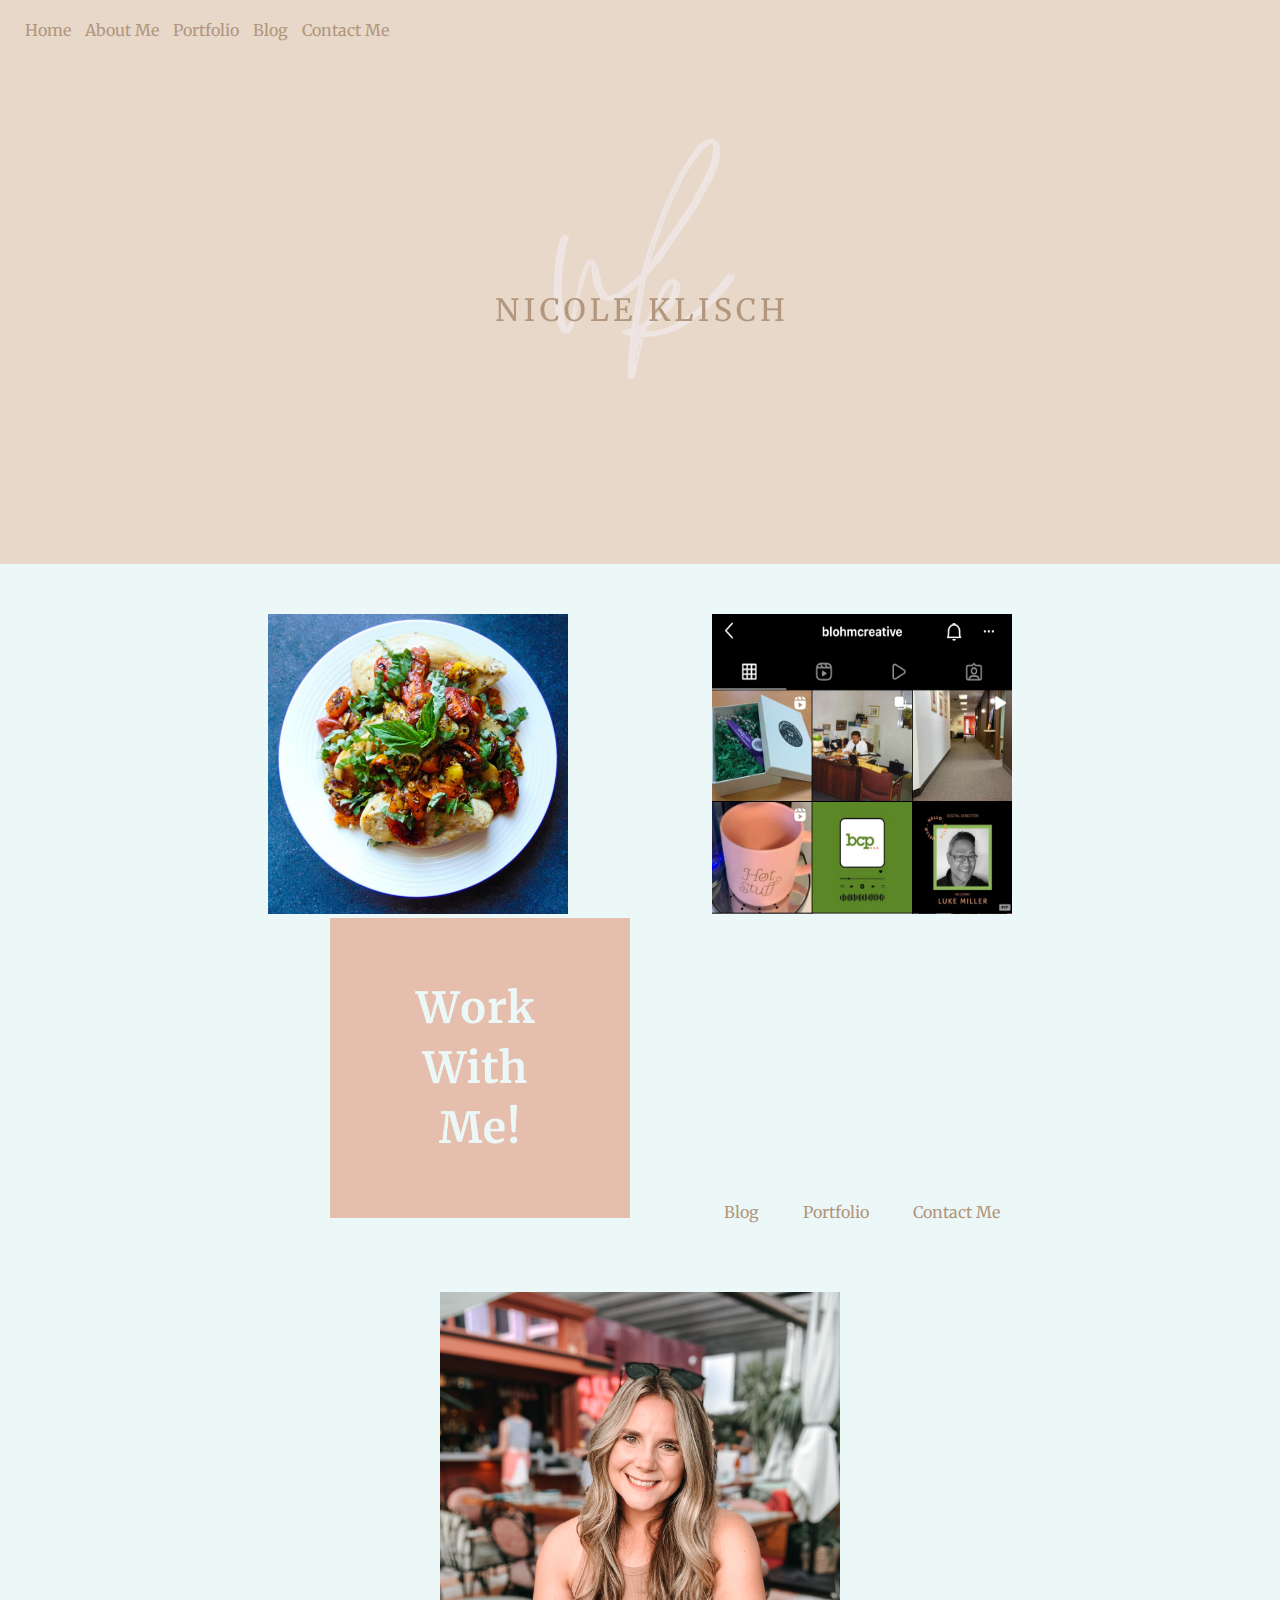
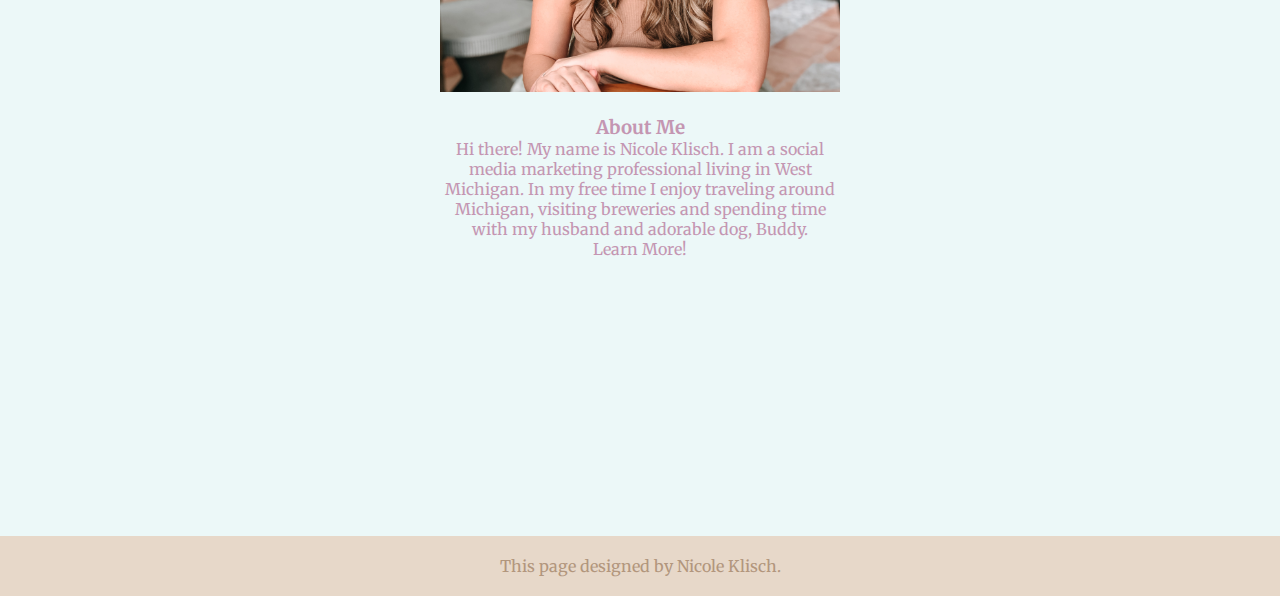
<file: finalwebsite-klisch-nicole/index.html>
<!DOCTYPE html>
<html lang="en" dir="ltr">
    <head>
        <meta charset="utf-8">

        <title>Nicole Klisch</title>
        <link rel="icon" type="image/x-icon" href="Images/favicon.ico">

        <link type="text/css" rel="stylesheet" href="css/styles.css"/>

    
        

    </head>
        <link rel="preconnect" href="https://fonts.googleapis.com">
        <link rel="preconnect" href="https://fonts.gstatic.com" crossorigin>
        <link href="https://fonts.googleapis.com/css2?family=Merriweather:wght@700&display=swap" rel="stylesheet">


    <body>
        <header>
            
                <nav>
                    <ul>
                        <li><a href = "index.html">Home</a></li>
                        <li><a href = "about.html">About Me</a></li>
                        <li><a href = "portfolio.html">Portfolio</a></li>
                        <li><a href = "blog.html">Blog</a></li>
                        <li><a href = "contact.html">Contact Me</a></li>
                    </ul>
                </nav>

        </header>
         


        <main>
            <section class="mainfirst">
                <img src="Images/websitelogo.png" alt="Nicole Klisch Logo" width="500px">
                <style type="text/css">
                    body > div
                    {
                                width:483px;
                                height:298px;
                                background:#ECF8F8;
                                transition:all 0.3s ease;
                    }
                    </style>
            </section>

            <section class="mainsecond">
                <div class="images1">
                 <img src="Images/chicken.png" alt="Blog Posts" width="300px" height="300px">
                </div>

                <div class="images2">
                    <img src="Images/portfolio1.jpg" alt="Portfolio" width="300px" height="300px">
                </div>

                <div class="images3">
                    <img src="Images/workwithme.png" alt="Work With Me" width="300px" height="300px">
                </div>

                <div class="mainbuttons1">
                    <a href="blog.html">Blog</a>
                </div>

                <div class="mainbuttons2">
                    <a href="portfolio.html">Portfolio</a>
                </div>

                <div class="mainbuttons3">
                    <a href="contact.html">Contact Me</a>
                </div>
            </section>

            <section class="aboutme">
                <img src="Images/nicole.jpeg" alt="Nicole Klisch" width="400" height="400">
                <div class="aboutmewords">
                    <h3>About Me</h3>
                     <p>
                    Hi there! My name is Nicole Klisch. I am a social media marketing professional living in West Michigan.  In my free time I enjoy traveling around Michigan, visiting breweries and spending time with my husband and adorable dog, Buddy. 
                    </p>
                    <p><a href="contact.html">Learn More!</a></p>
                </div>
            </section>

    

        </main>

        <footer>
            <p>This page designed by Nicole Klisch.</p>
        </footer>
        
    </body>
</html>
</file>
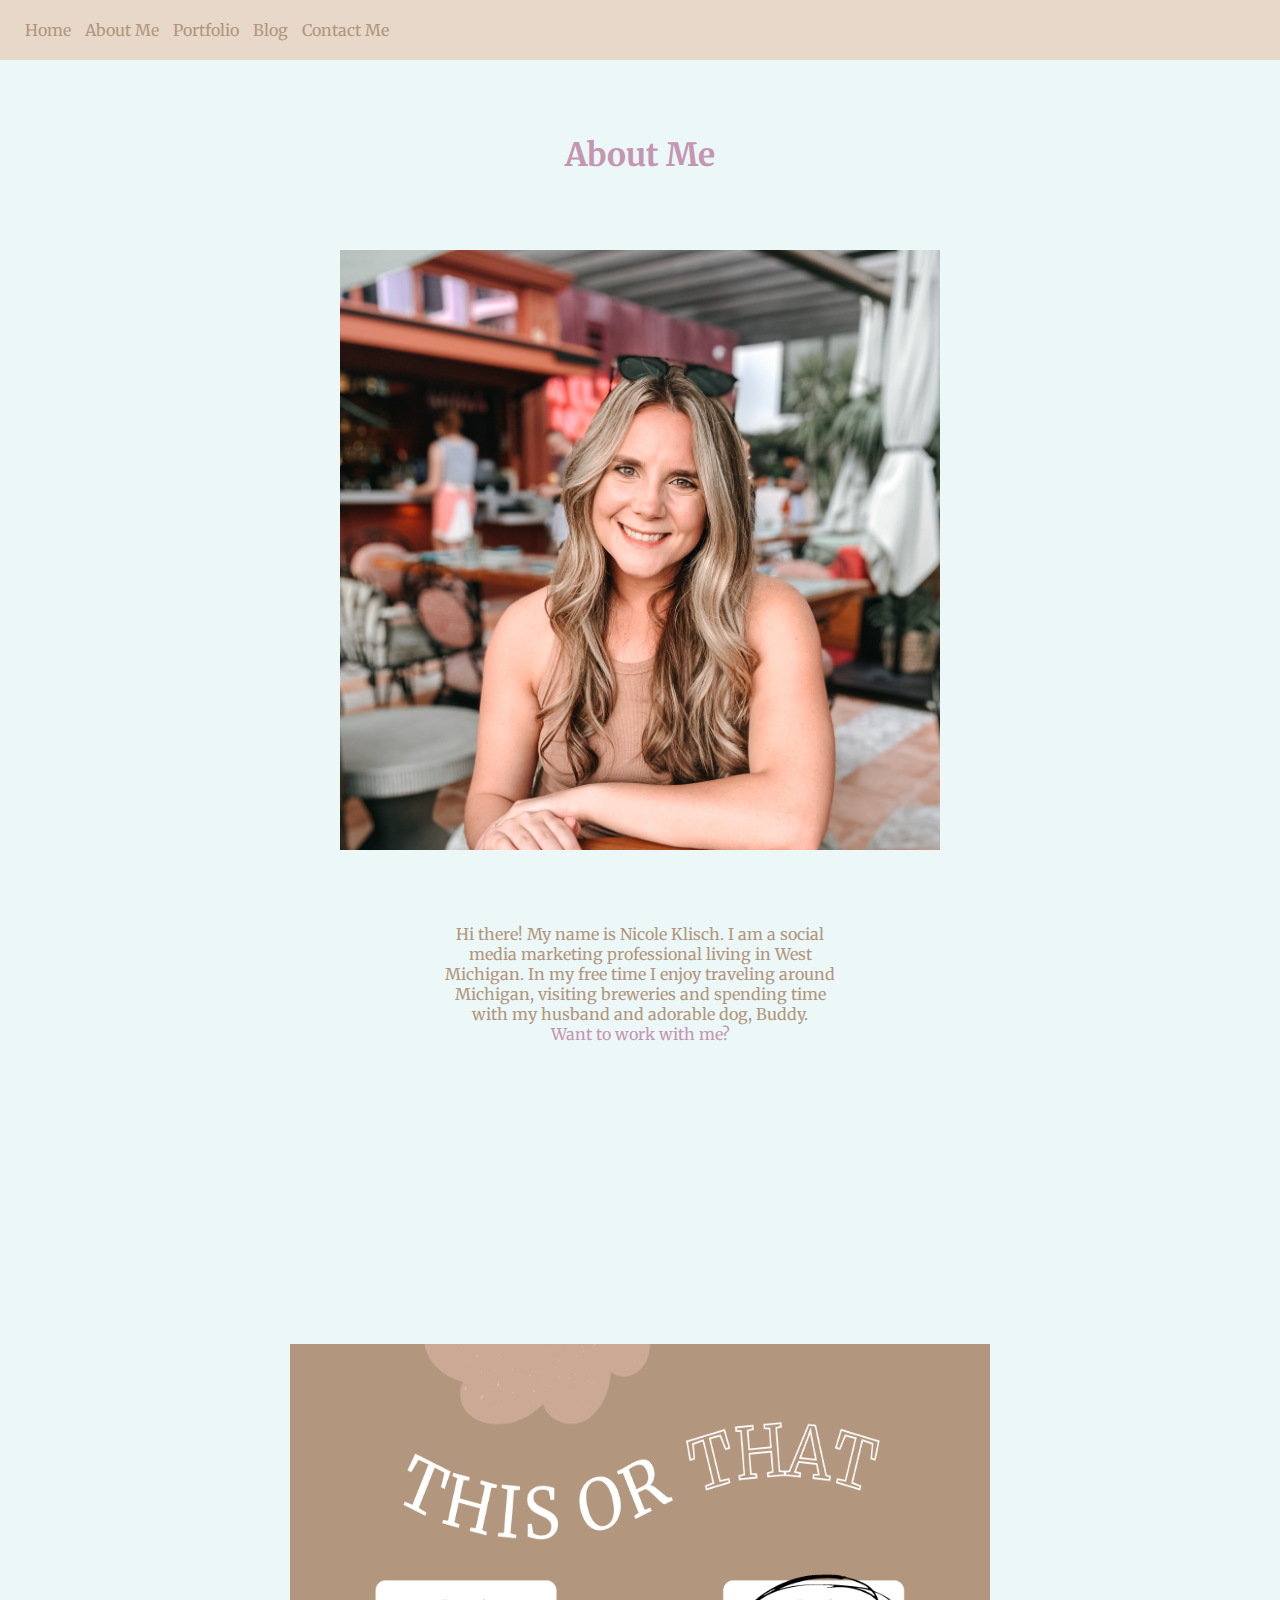
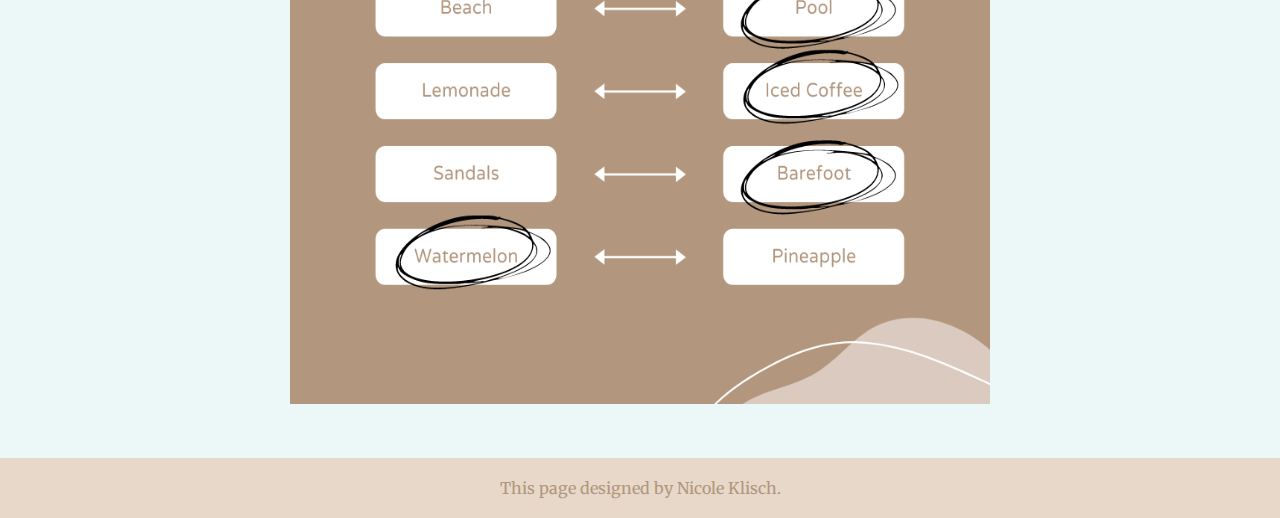
<file: finalwebsite-klisch-nicole/about.html>
<!DOCTYPE html>
<html lang="en" dir="ltr">
    <head>
        <meta charset="utf-8">

        <title>Nicole Klisch</title>
        <link rel="icon" type="image/x-icon" href="Images/favicon.ico">


        <link type="text/css" rel="stylesheet" href="css/styles.css"/>

    
        

    </head>
        <link rel="preconnect" href="https://fonts.googleapis.com">
        <link rel="preconnect" href="https://fonts.gstatic.com" crossorigin>
        <link href="https://fonts.googleapis.com/css2?family=Merriweather:wght@700&display=swap" rel="stylesheet">


    <body>
        <header>
            
                <nav>
                    <ul>
                        <li><a href = "index.html">Home</a></li>
                        <li><a href = "about.html">About Me</a></li>
                        <li><a href = "portfolio.html">Portfolio</a></li>
                        <li><a href = "blog.html">Blog</a></li>
                        <li><a href = "contact.html">Contact Me</a></li>
                    </ul>
                </nav>

        </header>
         


        <main>
            <section class="aboutmetitle">
                <h1>About Me</h1>
            </section>
            
            <section class="aboutmetwo">
                <img src="Images/nicole.jpeg" alt="Nicole Klisch" width="600" height="600">
            </section>
    
            <section class="aboutmethree">
                <p>
                    Hi there! My name is Nicole Klisch. I am a social media marketing professional living in West Michigan.  In my free time I enjoy traveling around Michigan, visiting breweries and spending time with my husband and adorable dog, Buddy. 
                </p>
                <p>
                    <a href = "contact.html">Want to work with me?</a>
                </p>
            </section>

            <section class="aboutmefour">
                <img src="Images/aboutmethisorthat.png" alt="This or That" width="700px" height="660">
            </section>
        </main>

        <footer>
            <p>This page designed by Nicole Klisch.</p>
        </footer>
        
    </body>
</html>
</file>
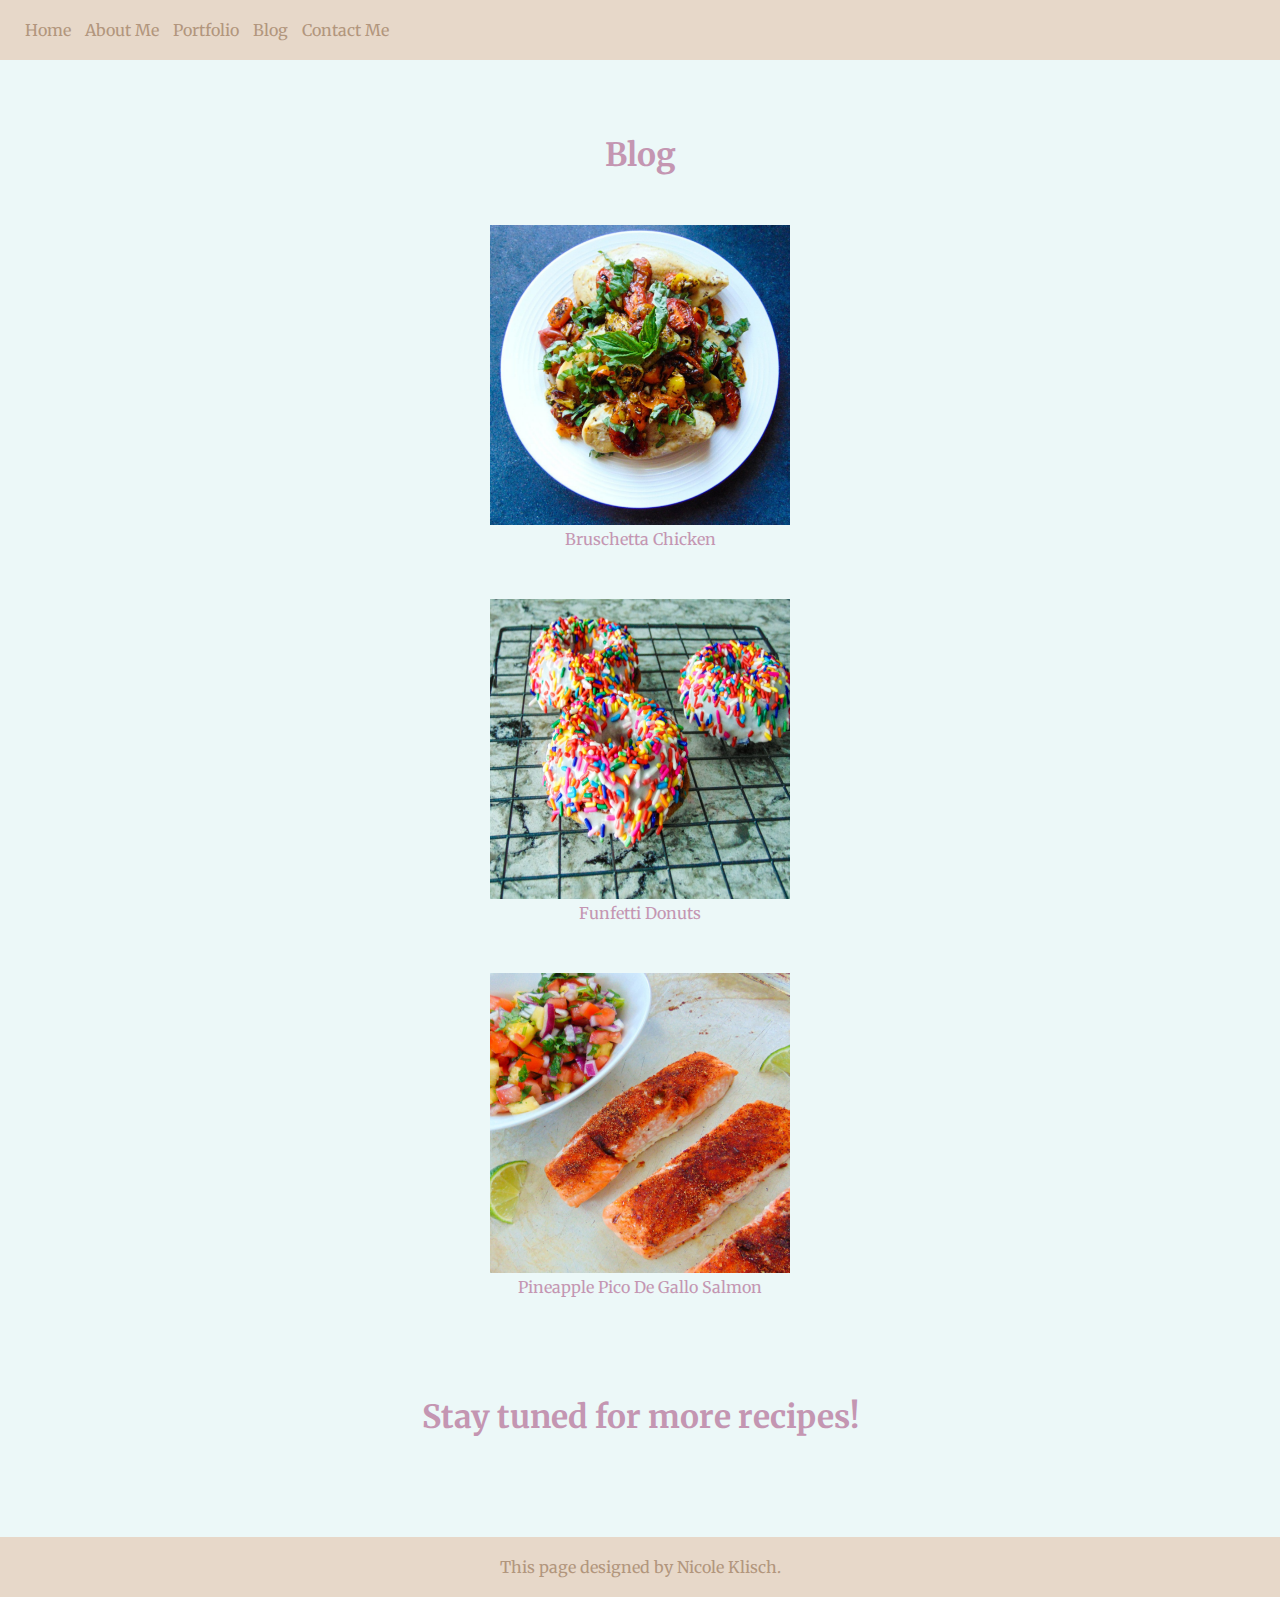
<file: finalwebsite-klisch-nicole/blog.html>
<!DOCTYPE html>
<html lang="en" dir="ltr">
    <head>
        <meta charset="utf-8">

        <title>Nicole Klisch</title>
        <link rel="icon" type="image/x-icon" href="Images/favicon.ico">

        <link type="text/css" rel="stylesheet" href="css/styles.css"/>

        
        

    </head>
        <link rel="preconnect" href="https://fonts.googleapis.com">
        <link rel="preconnect" href="https://fonts.gstatic.com" crossorigin>
        <link href="https://fonts.googleapis.com/css2?family=Merriweather:wght@700&display=swap" rel="stylesheet">


    <body>
        <header>
            
                <nav>
                    <ul>
                        <li><a href = "index.html">Home</a></li>
                        <li><a href = "about.html">About Me</a></li>
                        <li><a href = "portfolio.html">Portfolio</a></li>
                        <li><a href = "blog.html">Blog</a></li>
                        <li><a href = "contact.html">Contact Me</a></li>
                    </ul>
                </nav>

        </header>
         


        <main>

            <section class="blogtitle">
                <h1>Blog</h1>
            </section>

            <section class="blog1">
                <img src="Images/chicken.png" alt="Bruschetta Chicken" width="300px" height="300px">
               <div>
                <a href = "bruschettachicken.html" >Bruschetta Chicken</a>
               </div>            
            </section>
            
            <section class="blog2">
                <img src="Images/donuts.jpeg" alt="Funfetti Donuts" width="300px" height="300px">
                <div>
                    <a href="funfettidonuts.html">Funfetti Donuts</a>
                </div>

            </section>

            <section class="blog3">
                <img src="Images/salmon.jpeg" alt="Pico De Gallo Salmon" width="300px" height="300px">
                <div>
                    <a href="pineapplepicodegallosalmon.html">Pineapple Pico De Gallo Salmon</a>
                </div>
            </section>

            <section class="blog4">
                <h1>Stay tuned for more recipes!</h1>
            </section>
        </main>

        <footer>
            <p>This page designed by Nicole Klisch.</p>
        </footer>
        
    </body>
</html>
</file>
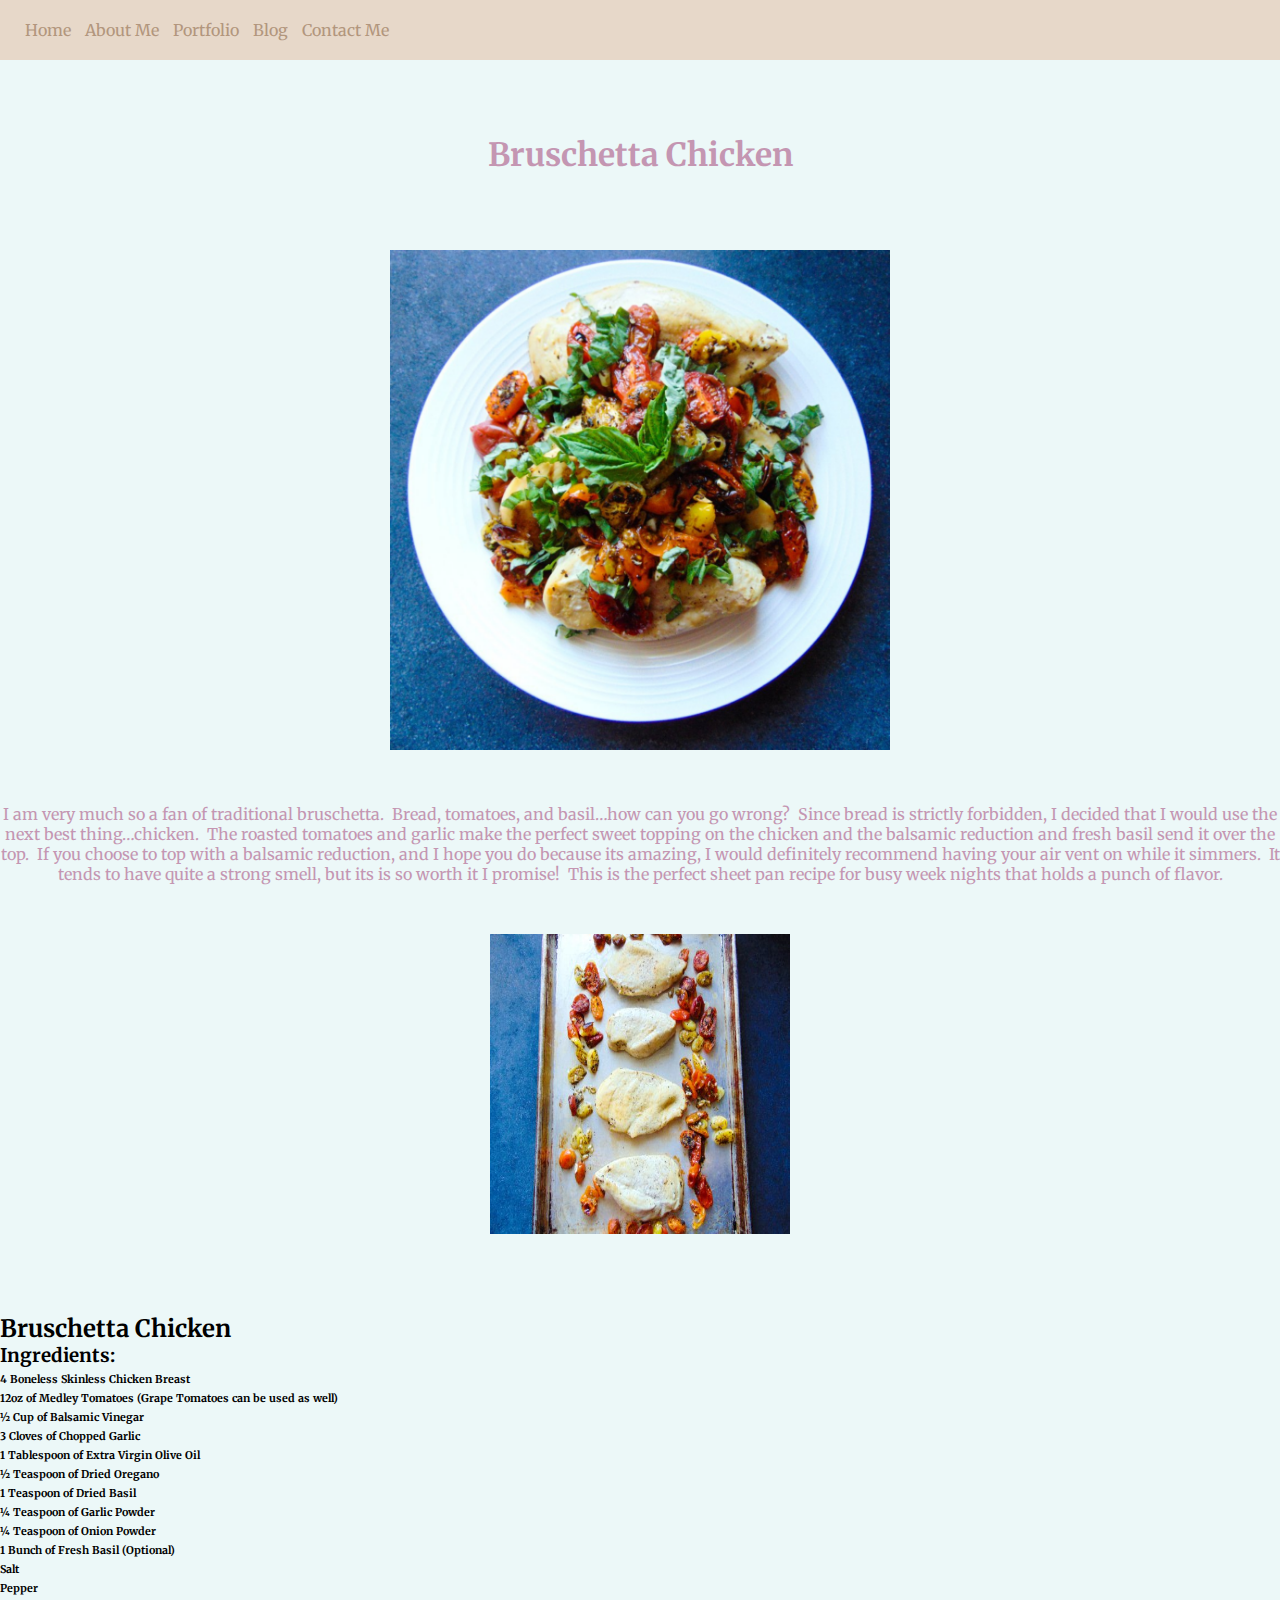
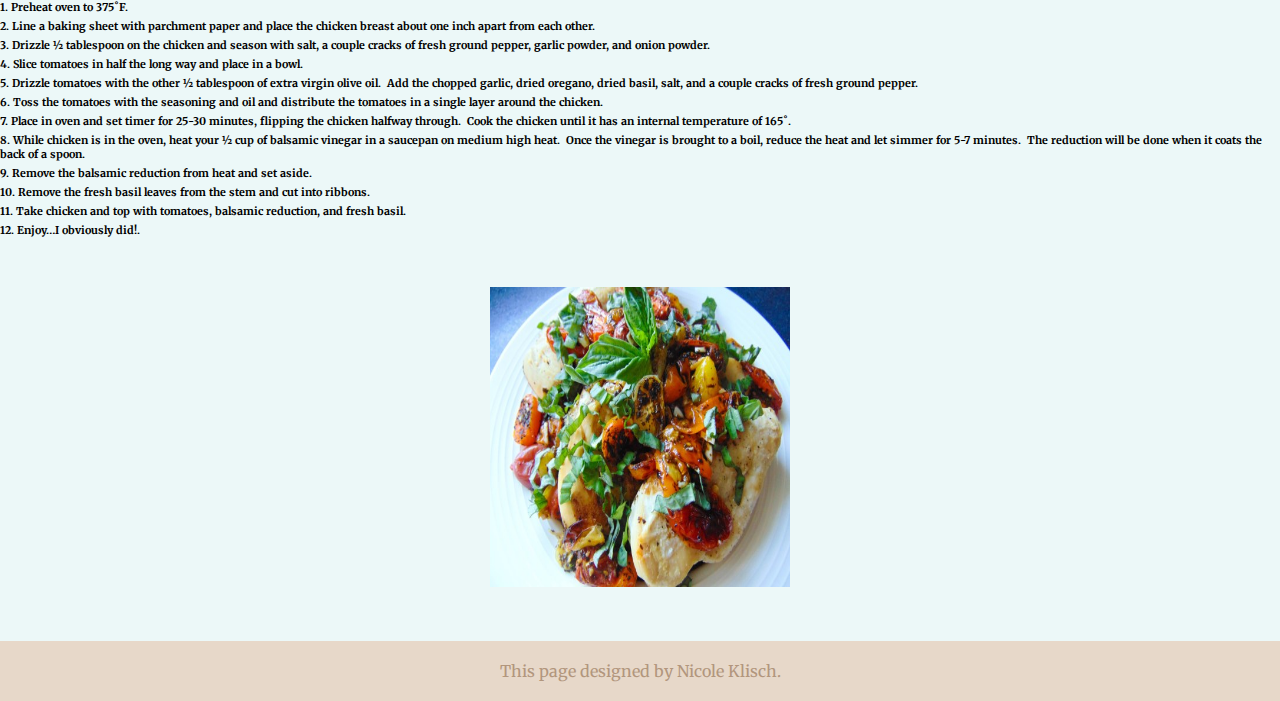
<file: finalwebsite-klisch-nicole/bruschettachicken.html>
<!DOCTYPE html>
<html lang="en" dir="ltr">
    <head>
        <meta charset="utf-8">

        <title>Nicole Klisch</title>
        <link rel="icon" type="image/x-icon" href="Images/favicon.ico">

        <link type="text/css" rel="stylesheet" href="css/styles.css"/>

    
        

    </head>
        <link rel="preconnect" href="https://fonts.googleapis.com">
        <link rel="preconnect" href="https://fonts.gstatic.com" crossorigin>
        <link href="https://fonts.googleapis.com/css2?family=Merriweather:wght@700&display=swap" rel="stylesheet">


    <body>
        <header>
            
                <nav>
                    <ul>
                        <li><a href = "index.html">Home</a></li>
                        <li><a href = "about.html">About Me</a></li>
                        <li><a href = "portfolio.html">Portfolio</a></li>
                        <li><a href = "blog.html">Blog</a></li>
                        <li><a href = "contact.html">Contact Me</a></li>
                    </ul>
                </nav>

        </header>
         


        <main>

            <section class="blogtitle2">
                <h1>Bruschetta Chicken</h1>
            </section>

            <section class="blogpost2">
                <img src="Images/chicken.png" alt="Bruschetta Chicken" width="500" height="500">
                <div class="blogpost2story">
                    <p>
                        I am very much so a fan of traditional bruschetta.  Bread, tomatoes, and basil…how can you go wrong?  Since bread is strictly forbidden, I decided that I would use the next best thing…chicken.  The roasted tomatoes and garlic make the perfect sweet topping on the chicken and the balsamic reduction and fresh basil send it over the top.  If you choose to top with a balsamic reduction, and I hope you do because its amazing, I would definitely recommend having your air vent on while it simmers.  It tends to have quite a strong smell, but its is so worth it I promise!  This is the perfect sheet pan recipe for busy week nights that holds a punch of flavor.
                    </p>
        
                </div>
                
                <img src="Images/chicken2.jpeg" alt="Salmon Prepped" width="300px" height="300">
            </section>

                <section class="blogpost2title">
                <h2>Bruschetta Chicken</h2>
                <h3>Ingredients:</h3>
            

                <div class="blogpost2list">
                <ul>
                    <li>
                        <h6>
                            4 Boneless Skinless Chicken Breast
                        </h6> 
                    </li>
                    <li>
                        <h6>12oz of Medley Tomatoes (Grape Tomatoes can be used as well)</h6>
                    </li>
                    <li>
                        <h6>½ Cup of Balsamic Vinegar</h6>
                    </li>
                    <li>
                        <h6>3 Cloves of Chopped Garlic</h6>
                    </li>
                    <li>
                        <h6>1 Tablespoon of Extra Virgin Olive Oil</h6>
                    </li>
                    <li>
                        <h6>½ Teaspoon of Dried Oregano</h6>
                    </li>
                    <li>
                        <h6>1 Teaspoon of Dried Basil</h6>
                    </li>
                    <li>
                        <h6>¼ Teaspoon of Garlic Powder</h6>
                    </li>
                    <li>
                        <h6>¼ Teaspoon of Onion Powder</h6>
                    </li>
                    <li>
                        <h6>1 Bunch of Fresh Basil (Optional)</h6>
                    </li>
                    <li>
                        <h6>Salt</h6>
                    </li>
                    <li>
                        <h6>Pepper</h6>
                    </li>
            
                </ul>

                <ol>
                    <li>
                        <h6>1. Preheat oven to 375˚F.</h6>
                    </li>
                    <li>
                        <h6>2. Line a baking sheet with parchment paper and place the chicken breast about one inch apart from each other.</h6> 
                    </li>
                    <li>
                        <h6>3. Drizzle ½ tablespoon on the chicken and season with salt, a couple cracks of fresh ground pepper, garlic powder, and onion powder.</h6>
                    </li>
                    <li>
                        <h6>4. Slice tomatoes in half the long way and place in a bowl.</h6>
                    </li>
                    <li>
                        <h6>5. Drizzle tomatoes with the other ½ tablespoon of extra virgin olive oil.  Add the chopped garlic, dried oregano, dried basil, salt, and a couple cracks of fresh ground pepper.</h6>
                    </li>
                    <li>
                        <h6>6. Toss the tomatoes with the seasoning and oil and distribute the tomatoes in a single layer around the chicken.</h6>
                    </li>
                    <li>
                        <h6>7. Place in oven and set timer for 25-30 minutes, flipping the chicken halfway through.  Cook the chicken until it has an internal temperature of 165˚.</h6>
                    </li>
                    <li>
                        <h6>8. While chicken is in the oven, heat your ½ cup of balsamic vinegar in a saucepan on medium high heat.  Once the vinegar is brought to a boil, reduce the heat and let simmer for 5-7 minutes.  The reduction will be done when it coats the back of a spoon.</h6>
                    </li>
                    <li>
                        <h6>9. Remove the balsamic reduction from heat and set aside.</h6>
                    </li>
                    <li>
                        <h6>10. Remove the fresh basil leaves from the stem and cut into ribbons.</h6>
                    </li>
                    <li>
                        <h6>11. Take chicken and top with tomatoes, balsamic reduction, and fresh basil.</h6>
                    </li>
                    <li>
                        <h6>12. Enjoy…I obviously did!.</h6>
                    </li>
    
                </ol>
                
                </div>

                <div class="blogpost2end">
                    <img src="Images/chicken3.jpeg" alt="Finished Chicken" width="300px" height="300px">
                </div>
            </section>
            
        </main>

        <footer>
            <p>This page designed by Nicole Klisch.</p>
        </footer>
        
    </body>
</html>
</file>
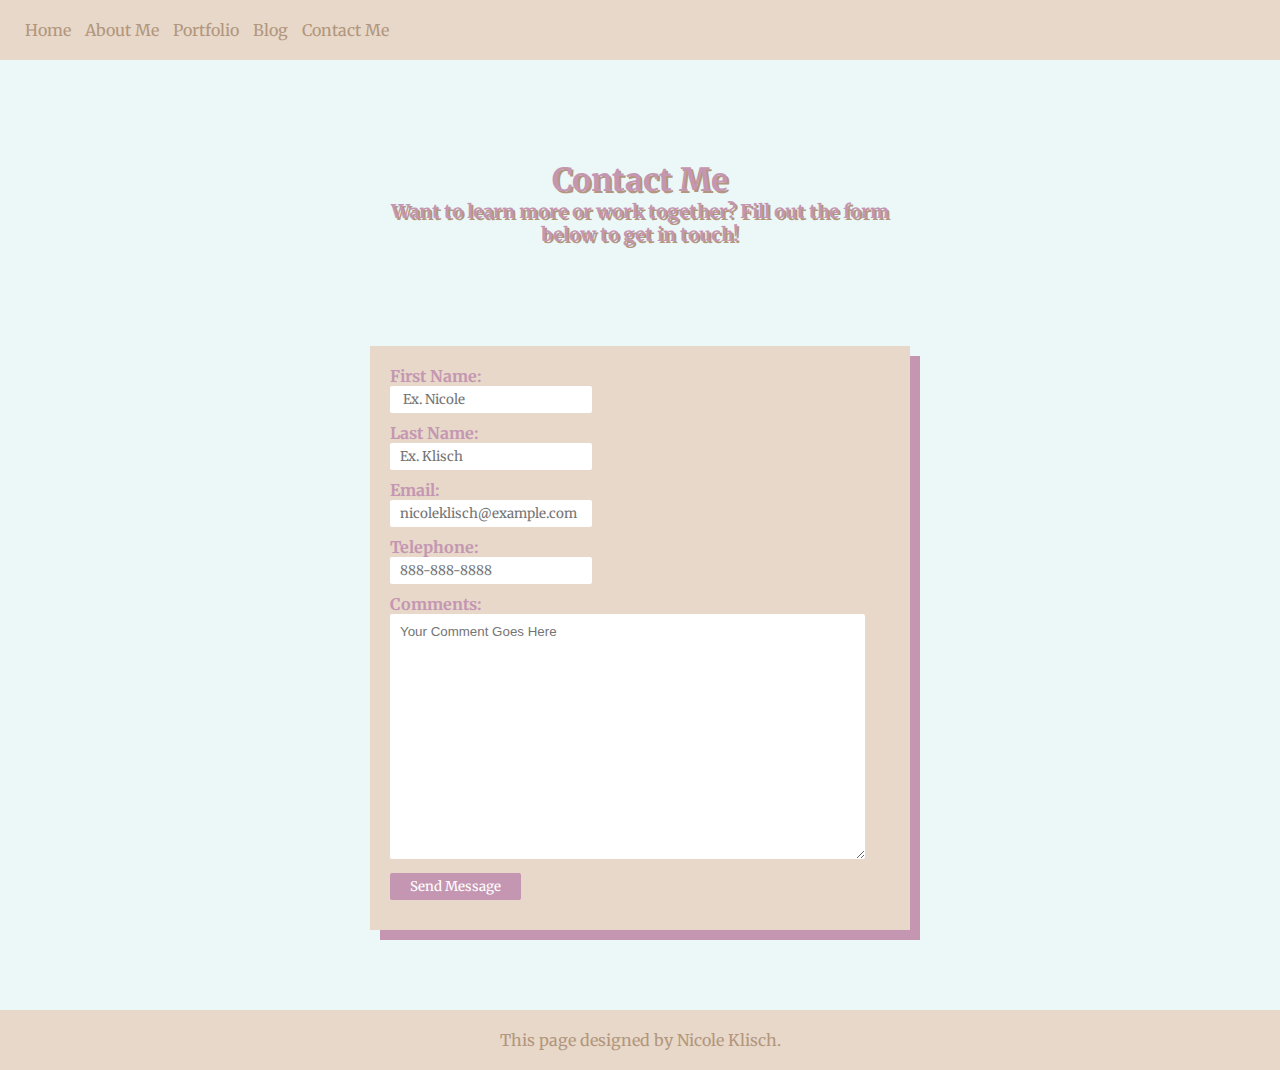
<file: finalwebsite-klisch-nicole/contact.html>
<!DOCTYPE html>
<html lang="en" dir="ltr">
    <head>
        <meta charset="utf-8">

        <title>Nicole Klisch</title>
        <link rel="icon" type="image/x-icon" href="Images/favicon.ico">

        <link type="text/css" rel="stylesheet" href="css/styles.css"/>

    
        

    </head>
        <link rel="preconnect" href="https://fonts.googleapis.com">
        <link rel="preconnect" href="https://fonts.gstatic.com" crossorigin>
        <link href="https://fonts.googleapis.com/css2?family=Merriweather:wght@700&display=swap" rel="stylesheet">


    <body>
        <header>
            
                <nav>
                    <ul>
                        <li><a href = "index.html">Home</a></li>
                        <li><a href = "about.html">About Me</a></li>
                        <li><a href = "portfolio.html">Portfolio</a></li>
                        <li><a href = "blog.html">Blog</a></li>
                        <li><a href = "contact.html">Contact Me</a></li>
                    </ul>
                </nav>

        </header>
         


        <main>
            <div class="container">
                <h1>Contact Me</h1>
                <h3>Want to learn more or work together? Fill out the form below to get in touch!</h3>
            </div>

                <form name="Contact Me" id="test_form" method="POST" action="form.php" onsubmit="return validateForm(this)">
                    <div class="first-name input-section">
                        <label for="firstname" class="label_input_wrap">First Name:</label>
                        <input type="text" name="firstname" id="firstman" placeholder=" Ex. Nicole"/>
                    </div>
                        
                    
                    <div class="last-name input-section">
                        <label for="lastname" class="label_input_wrap">Last Name:</label> 
                        <input type="text" name="lastname" id="lastname" placeholder="Ex. Klisch" />
                    </div>

                    <div class="email input-section">
                        <label for="email" class="label_input_wrap">Email:</label>
                        <input type="email" name="email" id="email" placeholder="nicoleklisch@example.com"/>
                    </div>

                    <div class="telephone input-section">
                        <label for="telephone" class="label_input_wrap">Telephone:</label>
                        <input type="tel" name="telephone" id="telephone" placeholder="888-888-8888"/>
                    </div>

                    <div class="comments input-section">
                        <label for="comments" class="label_input_wrap">Comments:</label>
                        <textarea name="comments" id="comments" cols="55" rows="15" placeholder="Your Comment Goes Here" ></textarea>
                    </div>

                    <div class="submit input-section">
                        <input type="submit" value="Send Message"/>
                    </div>
                              
                </form>
      
        </main>

        <footer>
            <p>This page designed by Nicole Klisch.</p>
        </footer>
        
    </body>
</html>
</file>
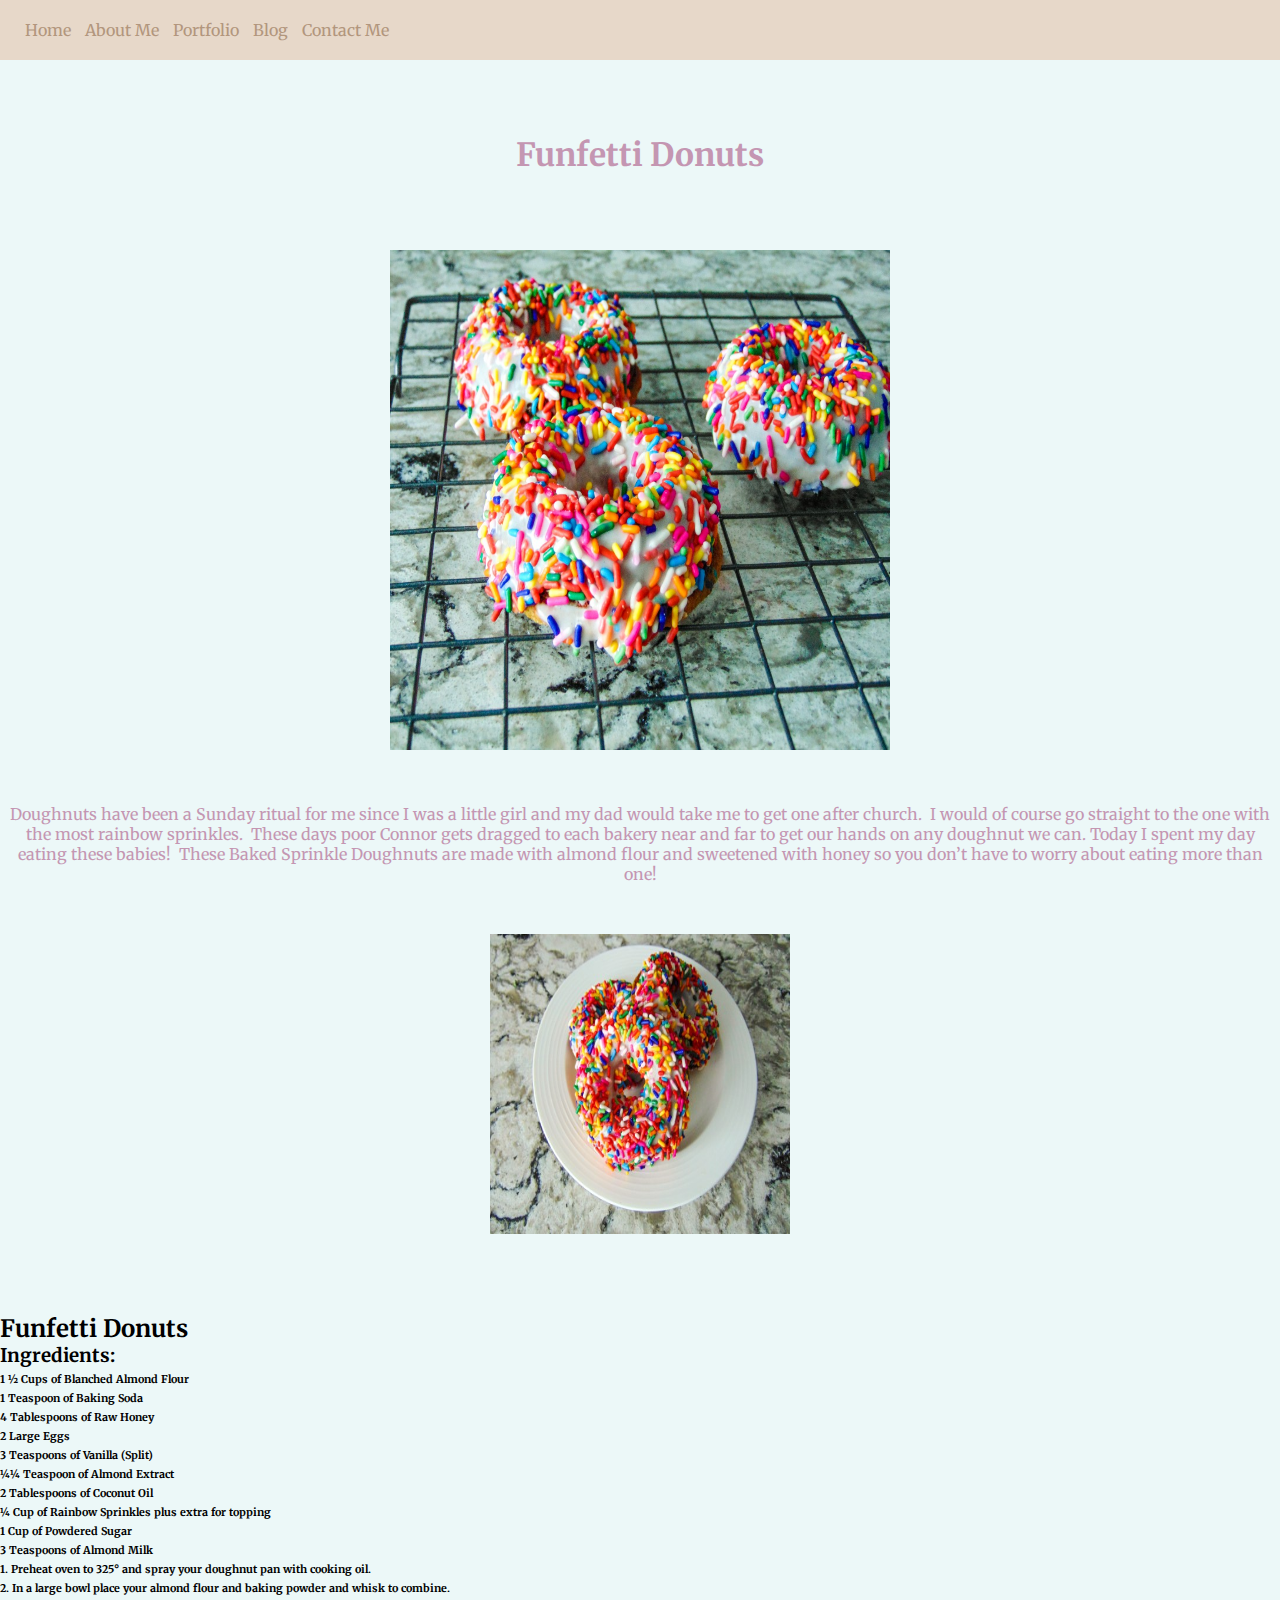
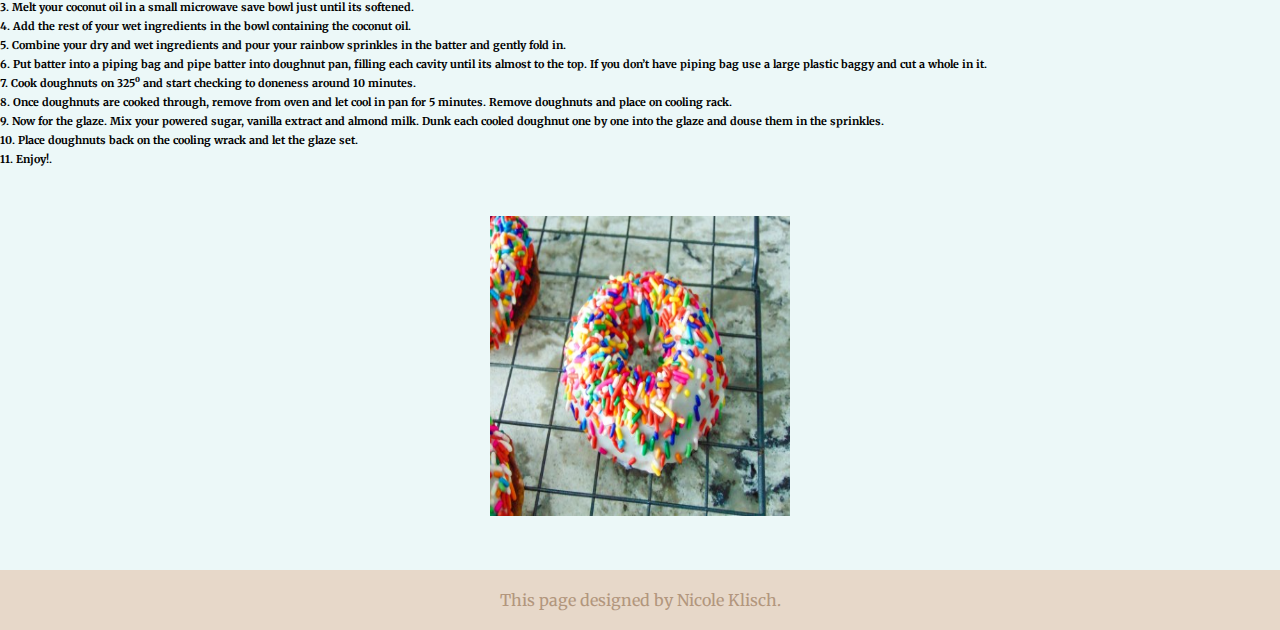
<file: finalwebsite-klisch-nicole/funfettidonuts.html>
<!DOCTYPE html>
<html lang="en" dir="ltr">
    <head>
        <meta charset="utf-8">

        <title>Nicole Klisch</title>
        <link rel="icon" type="image/x-icon" href="Images/favicon.ico">

        <link type="text/css" rel="stylesheet" href="css/styles.css"/>

    
        

    </head>
        <link rel="preconnect" href="https://fonts.googleapis.com">
        <link rel="preconnect" href="https://fonts.gstatic.com" crossorigin>
        <link href="https://fonts.googleapis.com/css2?family=Merriweather:wght@700&display=swap" rel="stylesheet">


    <body>
        <header>
            
                <nav>
                    <ul>
                        <li><a href = "index.html">Home</a></li>
                        <li><a href = "about.html">About Me</a></li>
                        <li><a href = "portfolio.html">Portfolio</a></li>
                        <li><a href = "blog.html">Blog</a></li>
                        <li><a href = "contact.html">Contact Me</a></li>
                    </ul>
                </nav>

        </header>
         


        <main>

            <section class="blogtitle3">
                <h1>Funfetti Donuts</h1>
            </section>

            <section class="blogpost3">
                <img src="Images/donuts.jpeg" alt="Funfetti Donuts" width="500" height="500">
                <div class="blogpost3story">
                    <p>
                        Doughnuts have been a Sunday ritual for me since I was a little girl and my dad would take me to get one after church.  I would of course go straight to the one with the most rainbow sprinkles.  These days poor Connor gets dragged to each bakery near and far to get our hands on any doughnut we can. Today I spent my day eating these babies!  These Baked Sprinkle Doughnuts are made with almond flour and sweetened with honey so you don’t have to worry about eating more than one!
                    </p>
                </div>
                
                <img src="Images/donuts2.jpeg" alt="Funfetti Donuts 2" width="300px" height="300">
            </section>

                <section class="blogpost3title">
                <h2>Funfetti Donuts</h2>
                <h3>Ingredients:</h3>
            

                <div class="blogpost3list">
                <ul>
                    <li>
                        <h6>
                            1 ½ Cups of Blanched Almond Flour 
                        </h6> 
                    </li>
                    <li>
                        <h6>1 Teaspoon of Baking Soda</h6>
                    </li>
                    <li>
                        <h6>4 Tablespoons of Raw Honey</h6>
                    </li>
                    <li>
                        <h6>2 Large Eggs</h6>
                    </li>
                    <li>
                        <h6>3 Teaspoons of Vanilla (Split)</h6>
                    </li>
                    <li>
                        <h6>¼¼ Teaspoon of Almond Extract</h6>
                    </li>
                    <li>
                        <h6>2 Tablespoons of Coconut Oil</h6>
                    </li>
                    <li>
                        <h6>¼ Cup of Rainbow Sprinkles plus extra for topping</h6>
                    </li>
                    <li>
                        <h6>1 Cup of Powdered Sugar</h6>
                    </li>
                    <li>
                        <h6>3 Teaspoons of Almond Milk</h6>
                    </li>
                    
                </ul>

                <ol>
                    <li>
                        <h6>1. Preheat oven to 325° and spray your doughnut pan with cooking oil.</h6>
                    </li>
                    <li>
                        <h6>2. In a large bowl place your almond flour and baking powder and whisk to combine.</h6> 
                    </li>
                    <li>
                        <h6>3. Melt your coconut oil in a small microwave save bowl just until its softened.</h6>
                    </li>
                    <li>
                        <h6>4. Add the rest of your wet ingredients in the bowl containing the coconut oil.</h6>
                    </li>
                    <li>
                        <h6>5. Combine your dry and wet ingredients and pour your rainbow sprinkles in the batter and gently fold in.</h6>
                    </li>
                    <li>
                        <h6>6. Put batter into a piping bag and pipe batter into doughnut pan, filling each cavity until its almost to the top. If you don’t have piping bag use a large plastic baggy and cut a whole in it.</h6>
                    </li>
                    <li>
                        <h6>7. Cook doughnuts on 325⁰ and start checking to doneness around 10 minutes.</h6>
                    </li>
                    <li>
                        <h6>8. Once doughnuts are cooked through, remove from oven and let cool in pan for 5 minutes. Remove doughnuts and place on cooling rack.</h6>
                    </li>
                    <li>
                        <h6>9. Now for the glaze. Mix your powered sugar, vanilla extract and almond milk. Dunk each cooled doughnut one by one into the glaze and douse them in the sprinkles.</h6>
                    </li>
                    <li>
                        <h6>10. Place doughnuts back on the cooling wrack and let the glaze set.</h6>
                    </li>
                    <li>
                        <h6>11. Enjoy!.</h6>
                    </li>
                </ol>
                
                </div>

                <div class="blogpost3end">
                    <img src="Images/donuts3.jpeg" alt="Finished Donuts" width="300px" height="300px">
                </div>
            </section>
            
        </main>

        <footer>
            <p>This page designed by Nicole Klisch.</p>
        </footer>
        
    </body>
</html>
</file>
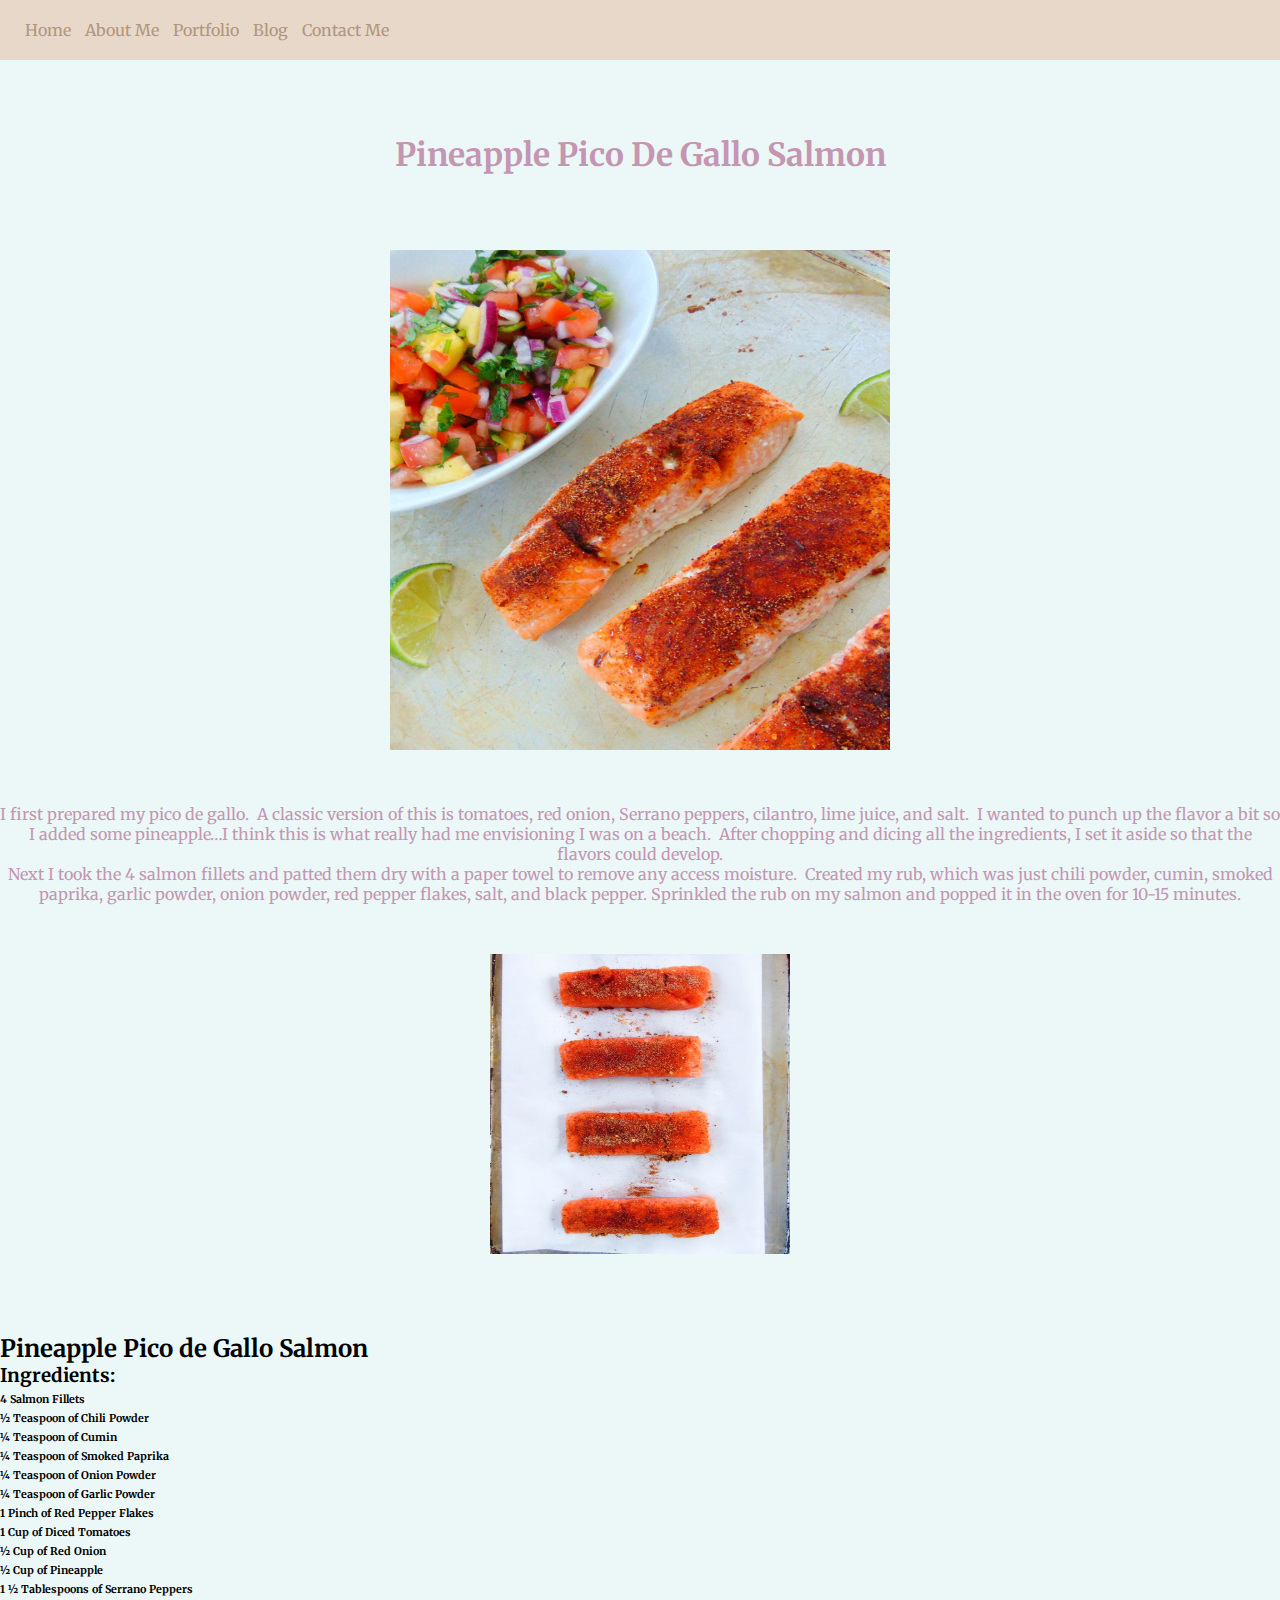
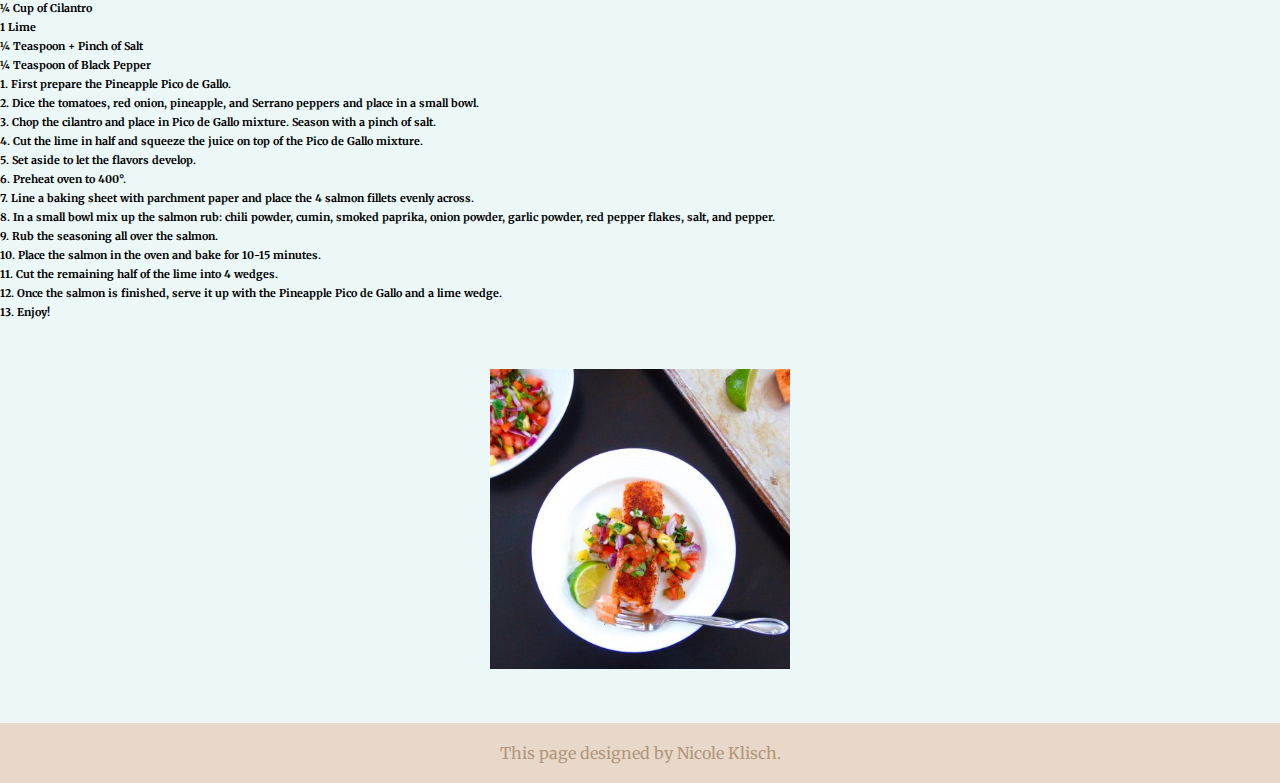
<file: finalwebsite-klisch-nicole/pineapplepicodegallosalmon.html>
<!DOCTYPE html>
<html lang="en" dir="ltr">
    <head>
        <meta charset="utf-8">

        <title>Nicole Klisch</title>
        <link rel="icon" type="image/x-icon" href="Images/favicon.ico">

        <link type="text/css" rel="stylesheet" href="css/styles.css"/>

    
        

    </head>
        <link rel="preconnect" href="https://fonts.googleapis.com">
        <link rel="preconnect" href="https://fonts.gstatic.com" crossorigin>
        <link href="https://fonts.googleapis.com/css2?family=Merriweather:wght@700&display=swap" rel="stylesheet">


    <body>
        <header>
            
                <nav>
                    <ul>
                        <li><a href = "index.html">Home</a></li>
                        <li><a href = "about.html">About Me</a></li>
                        <li><a href = "portfolio.html">Portfolio</a></li>
                        <li><a href = "blog.html">Blog</a></li>
                        <li><a href = "contact.html">Contact Me</a></li>
                    </ul>
                </nav>

        </header>
         


        <main>

            <section class="blogtitle">
                <h1>Pineapple Pico De Gallo Salmon</h1>
            </section>

            <section class="blogpost1">
                <img src="Images/salmon.jpeg" alt="Pineapple Pico De Gallo Salmon" width="500" height="500">
                <div class="blogpost1story">
                    <p>
                        I first prepared my pico de gallo.  A classic version of this is tomatoes, red onion, Serrano peppers, cilantro, lime juice, and salt.  I wanted to punch up the flavor a bit so I added some pineapple…I think this is what really had me envisioning I was on a beach.  After chopping and dicing all the ingredients, I set it aside so that the flavors could develop.
                    </p>
                    <p>
                        Next I took the 4 salmon fillets and patted them dry with a paper towel to remove any access moisture.  Created my rub, which was just chili powder, cumin, smoked paprika, garlic powder, onion powder, red pepper flakes, salt, and black pepper. Sprinkled the rub on my salmon and popped it in the oven for 10-15 minutes.
                    </p>
                </div>
                
                <img src="Images/salmon2.jpeg" alt="Salmon Prepped" width="300px" height="300">
            </section>

                <section class="blogpost1title">
                <h2>Pineapple Pico de Gallo Salmon</h2>
                <h3>Ingredients:</h3>
            

                <div class="blogpost1list">
                <ul>
                    <li>
                        <h6>
                            4 Salmon Fillets 
                        </h6> 
                    </li>
                    <li>
                        <h6>½ Teaspoon of Chili Powder</h6>
                    </li>
                    <li>
                        <h6>¼ Teaspoon of Cumin</h6>
                    </li>
                    <li>
                        <h6>¼ Teaspoon of Smoked Paprika</h6>
                    </li>
                    <li>
                        <h6>¼ Teaspoon of Onion Powder</h6>
                    </li>
                    <li>
                        <h6>¼ Teaspoon of Garlic Powder</h6>
                    </li>
                    <li>
                        <h6>1 Pinch of Red Pepper Flakes</h6>
                    </li>
                    <li>
                        <h6>1 Cup of Diced Tomatoes</h6>
                    </li>
                    <li>
                        <h6>½ Cup of Red Onion</h6>
                    </li>
                    <li>
                        <h6>½ Cup of Pineapple</h6>
                    </li>
                    <li>
                        <h6>1 ½ Tablespoons of Serrano Peppers</h6>
                    </li>
                    <li>
                        <h6>¼ Cup of Cilantro</h6>
                    </li>
                    <li>
                        <h6>1 Lime</h6>
                    </li>
                    <li>
                        <h6>¼ Teaspoon + Pinch of Salt</h6>
                    </li>
                    <li>
                        <h6>¼ Teaspoon of Black Pepper</h6>
                    </li>
                </ul>

                <ol>
                    <li>
                        <h6>1. First prepare the Pineapple Pico de Gallo.</h6>
                    </li>
                    <li>
                        <h6>2. Dice the tomatoes, red onion, pineapple, and Serrano peppers and place in a small bowl.</h6> 
                    </li>
                    <li>
                        <h6>3. Chop the cilantro and place in Pico de Gallo mixture. Season with a pinch of salt.</h6>
                    </li>
                    <li>
                        <h6>4. Cut the lime in half and squeeze the juice on top of the Pico de Gallo mixture.</h6>
                    </li>
                    <li>
                        <h6>5. Set aside to let the flavors develop.</h6>
                    </li>
                    <li>
                        <h6>6. Preheat oven to 400°.</h6>
                    </li>
                    <li>
                        <h6>7. Line a baking sheet with parchment paper and place the 4 salmon fillets evenly across.</h6>
                    </li>
                    <li>
                        <h6>8. In a small bowl mix up the salmon rub: chili powder, cumin, smoked paprika, onion powder, garlic powder, red pepper flakes, salt, and pepper.</h6>
                    </li>
                    <li>
                        <h6>9. Rub the seasoning all over the salmon.</h6>
                    </li>
                    <li>
                        <h6>10. Place the salmon in the oven and bake for 10-15 minutes.</h6>
                    </li>
                    <li>
                        <h6>11. Cut the remaining half of the lime into 4 wedges.</h6>
                    </li>
                    <li>
                        <h6>12. Once the salmon is finished, serve it up with the Pineapple Pico de Gallo and a lime wedge.</h6>
                    </li>
                    <li>
                        <h6>13. Enjoy!</h6>
                    </li>
                </ol>
                
                </div>

                <div class="blogpost1end">
                    <img src="Images/salmon3.jpeg" alt="Cooked Salmon" width="300px" height="300px">
                </div>
            </section>
            
        </main>

        <footer>
            <p>This page designed by Nicole Klisch.</p>
        </footer>
        
    </body>
</html>
</file>
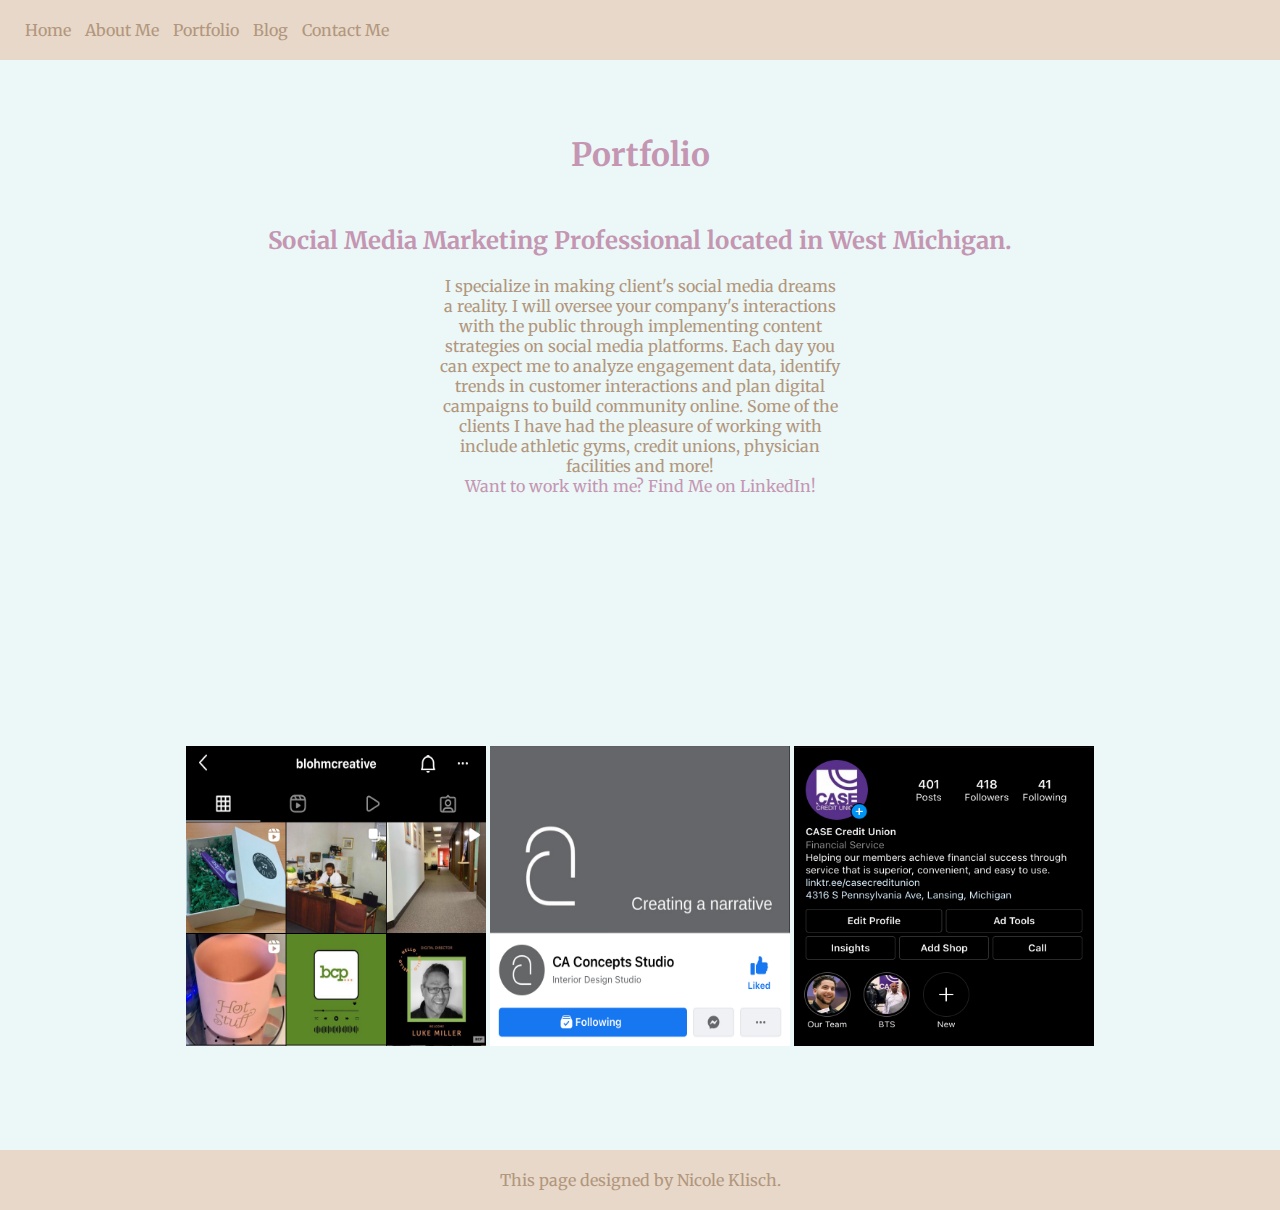
<file: finalwebsite-klisch-nicole/portfolio.html>
<!DOCTYPE html>
<html lang="en" dir="ltr">
    <head>
        <meta charset="utf-8">

        <title>Nicole Klisch</title>
        <link rel="icon" type="image/x-icon" href="Images/favicon.ico">

        <link type="text/css" rel="stylesheet" href="css/styles.css"/>

    
        

    </head>
        <link rel="preconnect" href="https://fonts.googleapis.com">
        <link rel="preconnect" href="https://fonts.gstatic.com" crossorigin>
        <link href="https://fonts.googleapis.com/css2?family=Merriweather:wght@700&display=swap" rel="stylesheet">


    <body>
        <header>
            
                <nav>
                    <ul>
                        <li><a href = "index.html">Home</a></li>
                        <li><a href = "about.html">About Me</a></li>
                        <li><a href = "portfolio.html">Portfolio</a></li>
                        <li><a href = "blog.html">Blog</a></li>
                        <li><a href = "contact.html">Contact Me</a></li>
                    </ul>
                </nav>

        </header>
         


        <main>

            <section class="portfoliotitle">
                <h1>Portfolio</h1>
            </section>

            <section class="portfoliotwo">
                <h2>Social Media Marketing Professional located in West Michigan.</h2>
            </section>

            <section class="portfoliothree">
                <p>
                    I specialize in making client's social media dreams a reality. I will oversee your company's interactions with the public through implementing content strategies on social media platforms. Each day you can expect me to analyze engagement data, identify trends in customer interactions and plan digital campaigns to build community online. Some of the clients I have had the pleasure of working with include athletic gyms, credit unions, physician facilities and more!
                </p>
                <p>
                    <a href = "contact.html">Want to work with me?</a>
                    <a href="https://www.linkedin.com/in/nicole-klisch/">Find Me on LinkedIn!</a>
                </p>
            </section>

            <section class="portfolioend">
                <img src="Images/portfolio1.jpg" alt="Portfolio1" width="300" height="300">
                <img src="Images/portfolio2.jpeg" alt="Portfolio2" width="300" height="300">
                <img src="Images/portfolio3.jpeg" alt="Portfolio3" width="300" height="300">
            </section>

            
        </main>

        <footer>
            <p>This page designed by Nicole Klisch.</p>
        </footer>
        
    </body>
</html>
</file>
<file: finalwebsite-klisch-nicole/css/styles.css>
* {
    margin: 0;
    padding: 0;
    border: 0;
    font-family: 'Merriweather', serif;
}


body{
    background-color: rgb(236, 248, 248)
}

.mainfirst {
    text-align: center;
    background-color: rgb(231, 216, 201);
    animation: fadeIn 5s;
    -webkit-animation: fadeIn 5s;
    -moz-animation: fadeIn 5s;
    -o-animation: fadeIn 5s;
    -ms-animation: fadeIn 5s;
  }
  @keyframes fadeIn {
    0% {opacity:0;}
    100% {opacity:1;}
  }
  
  @-moz-keyframes fadeIn {
    0% {opacity:0;}
    100% {opacity:1;}
  }
  
  @-webkit-keyframes fadeIn {
    0% {opacity:0;}
    100% {opacity:1;}
  }
  
  @-o-keyframes fadeIn {
    0% {opacity:0;}
    100% {opacity:1;}
  }
  
  @-ms-keyframes fadeIn {
    0% {opacity:0;}
    100% {opacity:1;}
  
}


.mainsecond {
    margin: 50px 50px 50px 50px;
    border: 100px;
    text-align: center;
}   

.images1,
.images2,
.images3 {
    display: inline;
    max-width: 500px;
    padding: 20px;
    margin: auto;
}

.images1 {
    margin-left: 50px;
    margin-right: 50px;
}

.images2 {
    margin-left: 50px;
    margin-right: 50px;
}

.images3 {
    margin-left: 50px;
    margin-right: 50px;
}

.mainbuttons1,
.mainbuttons2,
.mainbuttons3 {
    display: inline-block;
    margin: 50px;
    padding: 5px;
    border-radius: 2px;
    max-width: 500px;
    padding: 20px;
    margin: auto;
}

.mainbuttons1 a {
    text-decoration: none;
    color:rgb(178, 150, 125);
}

.mainbuttons1 a:hover {
    color: rgb(196, 150, 178);
}

.mainbuttons2 a {
    text-decoration: none;
    color:rgb(178, 150, 125);
}

.mainbuttons2 a:hover {
    color: rgb(196, 150, 178);
}

.mainbuttons3 a {
    text-decoration: none;
    color:rgb(178, 150, 125);
}

.mainbuttons3 a:hover {
    color: rgb(196, 150, 178);
}

.aboutme {
    color:rgb(196, 150, 178);
    text-align: center;
}

.aboutme a {
    text-decoration: none;
    color: rgb(196, 150, 178);
    text-align: center;
    max-width: 500px;
    padding: 20px;
    margin: auto;
}

.aboutme a:hover {
    color: rgb(178, 150, 125);
}

.aboutmewords {
    width: 400px;
    height: 400px;
    max-width: 500px;
    padding: 20px;
    margin: auto;
}

.aboutmetitle {
    margin: 75px 0 50px 0;
    text-align: center;
    color: rgb(196, 150, 178);
}

.aboutmetwo {
    text-align: center;
    margin: 75px 0 50px 0;
}

.aboutmethree{
    width: 400px;
    height: 400px;
    max-width: 500px;
    padding: 20px;
    margin: auto;
   text-align: center;
   color: rgb(178, 150, 125);

}

.aboutmethree a {
    text-decoration: none;
    color: rgb(196, 150, 178);
}

.aboutmethree a:hover {
    color: rgb(178, 150, 125);
}

.aboutmefour {
    text-align: center;
    margin-bottom: 50px;

}

.blogtitle {
    text-align: center;
    color: rgb(196, 150, 178);
    margin: 75px 0 50px 0;
}

.blog1 {
    text-align: center;
    margin: 50px 0 20px 0;
}

.blog1 a {
    text-decoration: none;
    color: rgb(196, 150, 178);
    margin: 20px 0 20px 0;
}


.blog2 {
    text-align: center;
    margin: 50px 0 20px 0;
}

.blog2 a {
    text-decoration: none;
    color: rgb(196, 150, 178);
    margin: 20px 0 20px 0;
}

.blog3 {
    text-align: center;
    margin: 50px 0 100px 0;
}

.blog3 a {
    text-decoration: none;
    color: rgb(196, 150, 178);
    margin: 20px 0 80px 0;
}

.blog4 {
    text-align: center;
    color: rgb(196, 150, 178);
    margin: 20px 0 100px 0;
}

.blogpost1 {
    text-align: center;
    margin: 75px 0 75px 0;
}

.blogpost1story {
    text-align: center;
    margin: 50px 0 50px 0;
    color: rgb(196, 150, 178);
}

.blogpost1end {
    text-align: center;
    margin: 50px 0 50px 0;
}

.blogtitle2 {
    text-align: center;
    color: rgb(196, 150, 178);
    margin: 75px 0 50px 0;
}

.blogpost2 {
    text-align: center;
    margin: 75px 0 75px 0;
}

.blogpost2story {
    text-align: center;
    margin: 50px 0 50px 0;
    color: rgb(196, 150, 178);
}

.blogpost2end {
    text-align: center;
    margin: 50px 0 50px 0;
}

.blogtitle3 {
    text-align: center;
    color: rgb(196, 150, 178);
    margin: 75px 0 50px 0;
}

.blogpost3 {
    text-align: center;
    margin: 75px 0 75px 0;
}

.blogpost3story {
    text-align: center;
    margin: 50px 0 50px 0;
    color: rgb(196, 150, 178);
}

.blogpost3end {
    text-align: center;
    margin: 50px 0 50px 0;
}

.portfoliotitle {
    color:rgb(196, 150, 178);
    text-align: center;
    margin: 75px 0 50px 0;
    
}

.portfoliotwo {
    color:rgb(196, 150, 178);
    text-align: center;
}

.portfoliothree {
    color: rgb(178, 150, 125);
    text-align:center;
    width: 400px;
    height: 400px;
    max-width: 500px;
    padding: 20px;
    margin: auto;
}

.portfolioend {
    text-align: center;
    margin: 50px 0 100px 0;
}

.portfoliothree a{
    text-decoration: none;
    color: rgb(196, 150, 178);
}

.container{
    padding: 20px;
    max-width: 500px;
    border-radius: 5px;
    color: rgb(196, 150, 178);
    font-family: Merriweather;
    margin: 80px auto;
    text-align: center;
    text-shadow: 2px 2px rgb(178, 150, 125);
}

form {
    max-width: 500px;
    padding: 20px;
    background-color: rgb(231, 216, 201);
    margin: 80px auto;
    text-align: left;
    color: rgb(196, 150, 178);
    box-shadow: 10px 10px
}

.label_input_wrap {
    display: block;
}

label {
    font-weight: bold;
}

.submit input {
    background: rgb(196, 150, 178);
    color: white;
    padding: 5px 20px;
}

.input-section {
    margin-bottom: 10px;
}

input {
    padding: 5px 10px;
    border-radius: 2px;
}

textarea {
    font-family: 'Lucida Sans', 'Lucida Sans Regular', 'Lucida Grande', 'Lucida Sans Unicode', Geneva, Verdana, sans-serif;
    padding: 10px 10px;
    border-radius: 2px;
}


.container h1::selection {
    background: tan;
    color: rgb(196, 150, 178);
}

header {
    text-align: left;
    background: rgb(231, 216, 201);
    padding: 20px 20px;

}
nav ul li {
    display: inline;
}

nav a {
    text-decoration: none;
    padding: 5px;
    color: rgb(178, 150, 125);
}


header nav a:hover {
    color: rgb(196, 150, 178);
}

header nav a:active {
    color: tan;
}

footer {
    background: rgb(231, 216, 201);
    color: rgb(178, 150, 125);
    text-align: center;
    padding: 20px 0;
}
</file>
